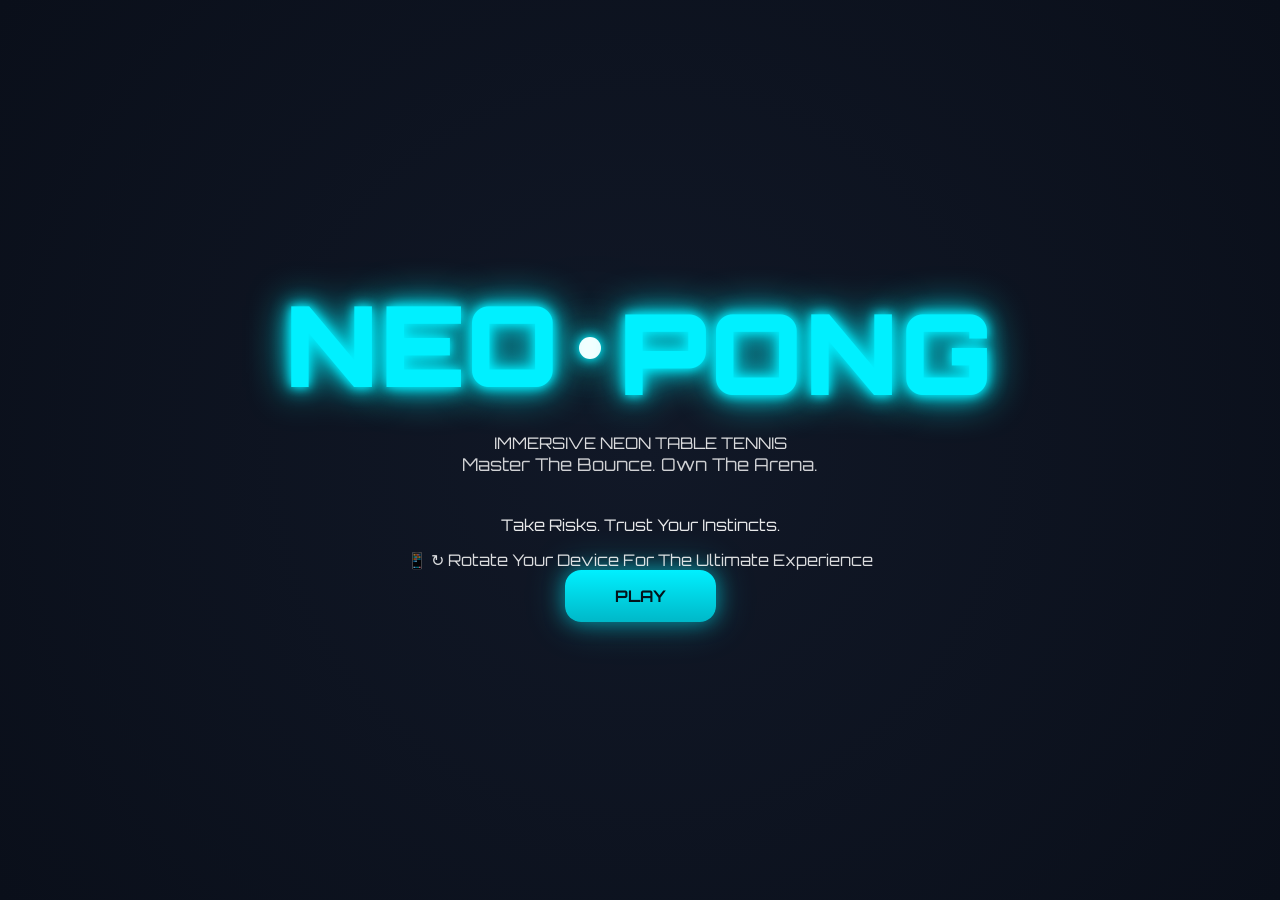
<file: index.html>
<!DOCTYPE html>
<html lang="en">

<head>
    <meta name="viewport" content="width=device-width,
          initial-scale=1.0">
    <meta charset="UTF-8">
    <meta name="viewport" content="width=device-width, initial-scale=1.0">
    <title>NEO-PONG</title>


<link href="https://fonts.googleapis.com/css2?family=Orbitron:wght@500&display=swap" rel="stylesheet">
<link rel="stylesheet" href="https://cdnjs.cloudflare.com/ajax/libs/font-awesome/6.4.0/css/all.min.css">
   
<link rel="stylesheet" href="ping menu.css">
</head>

<body>

    <div class="menu-container">

        <h1 class="neo-title">
        
            <span class="neo-left">NEO</span>
        
            <span class="neo-ball"></span>
        
            <span class="neo-right">PONG</span>
        
        </h1>

        <p class="intro-text">
            IMMERSIVE NEON TABLE TENNIS
        </p>
        
        <p class="tagline">
            Master The Bounce. Own The Arena.
        </p>
        
        <p class="quote">
            Take Risks. Trust Your Instincts.
        </p>
        
        <p class="landscape-tip">
            📱 ↻ Rotate Your Device For The Ultimate Experience
        </p>

        <a href="ping.html" class="play-btn">
            PLAY
        </a>

    </div>

</body>

</html>
</file>
<file: ping menu.css>
* {
    margin: 0;
    padding: 0;
    box-sizing: border-box;
}

body {
    background: radial-gradient(circle, #111827 0%, #0a0f1a 100%);
    min-height: 100vh;

    display: flex;
    justify-content: center;
    align-items: center;

    font-family: 'Orbitron', sans-serif;
}

.menu-container {
    text-align: center;
}

.neo-title {
    color: #00f0ff;

    font-size: clamp(3rem, 12vw, 7rem);

    text-shadow:
        0 0 10px #00f0ff,
        0 0 20px #00f0ff,
        0 0 40px #00f0ff,
        0 0 80px #00f0ff;

    margin-bottom: 15px;
}

.tagline {
    color: #ffffff;

    opacity: 0.8;

    margin-bottom: 40px;

    font-size: 1.1rem;
}

.play-btn {
    display: inline-block;

    padding: 16px 50px;

    background: linear-gradient(180deg,
            #00f0ff,
            #00b8c8);

    color: #04141b;

    text-decoration: none;

    font-weight: bold;

    border-radius: 16px;

    transition: 0.3s;

    box-shadow:
        0 0 20px rgba(0, 240, 255, 0.5),
        0 0 40px rgba(0, 240, 255, 0.3);
}

.play-btn:hover {
    transform: scale(1.08);

    box-shadow:
        0 0 40px rgba(0, 240, 255, 0.8),
        0 0 80px rgba(0, 240, 255, 0.5);
}
.quote {
    color: #ffffff;
    opacity: 0.9;
    margin-top: 20px;
}


.landscape-tip {
    color: #ffffff;
    opacity: 0.85;
    margin-top: 15px;
}


.intro-text {
    color: #ffffff;
    opacity: 0.85;
    margin-top: 15px;
}




/* MOBILE OPTIMIZATION */

@media screen and (max-width: 768px) {

    .menu-container {

        width: 90%;

        padding: 20px;
    }

    .neo-title {

        font-size: clamp(3rem, 14vw, 5rem);

        line-height: 1;
    }

    .tagline {

        font-size: 1.1rem;

        padding: 0 10px;
    }

    .quote {

        font-size: 0.95rem;

        padding: 0 10px;
    }

    .landscape-tip {

        font-size: 0.9rem;

        padding: 0 10px;
    }

    .play-btn {

        width: 220px;

        text-align: center;

        font-size: 1.2rem;
    }

}

@media screen and (max-width: 768px) {

    .neo-title {

        font-size: clamp(2.8rem, 10vw, 4.5rem);

        white-space: nowrap;

        letter-spacing: 2px;

        line-height: 1;

    }

}





.neo-title {

    display: flex;

    justify-content: center;

    align-items: center;

    gap: 18px;

    color: #00f0ff;

    font-size: clamp(3rem, 10vw, 7rem);

    font-weight: 900;

    letter-spacing: 2px;

    text-shadow:
        0 0 10px #00f0ff,
        0 0 20px #00f0ff,
        0 0 40px #00f0ff;
}

/* Left word */

.neo-left {

    transform: translateY(-4px);
}

/* Right word */

.neo-right {

    transform: translateY(4px);
}

/* Glowing ball */

.neo-ball {

    width: 22px;

    height: 22px;

    border-radius: 50%;

    background: white;

    box-shadow:
        0 0 10px #00f0ff,
        0 0 20px #00f0ff,
        0 0 40px #00f0ff,
        0 0 80px #00f0ff;

    animation: ballPulse 1.5s infinite ease-in-out;
}

@keyframes ballPulse {

    0% {
        transform: scale(1);
    }

    50% {
        transform: scale(1.35);
    }

    100% {
        transform: scale(1);
    }

}
</file>
